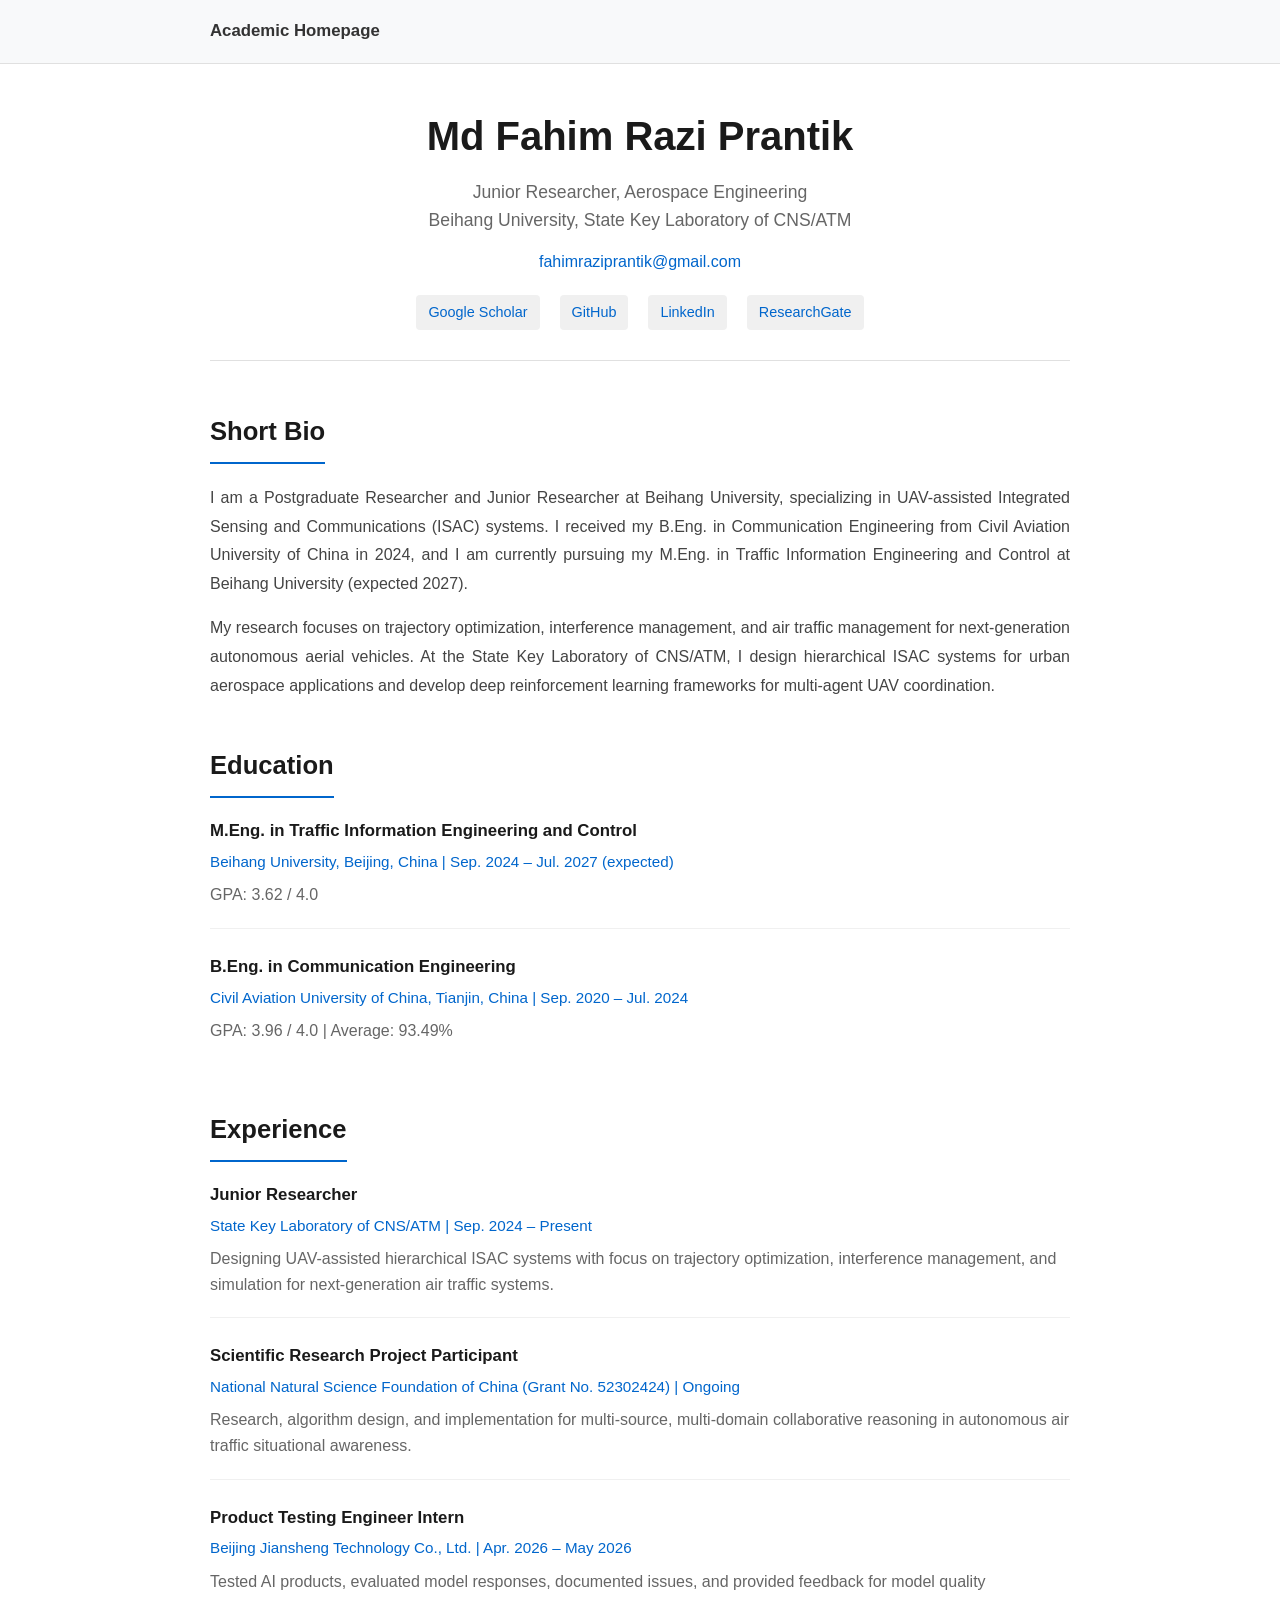
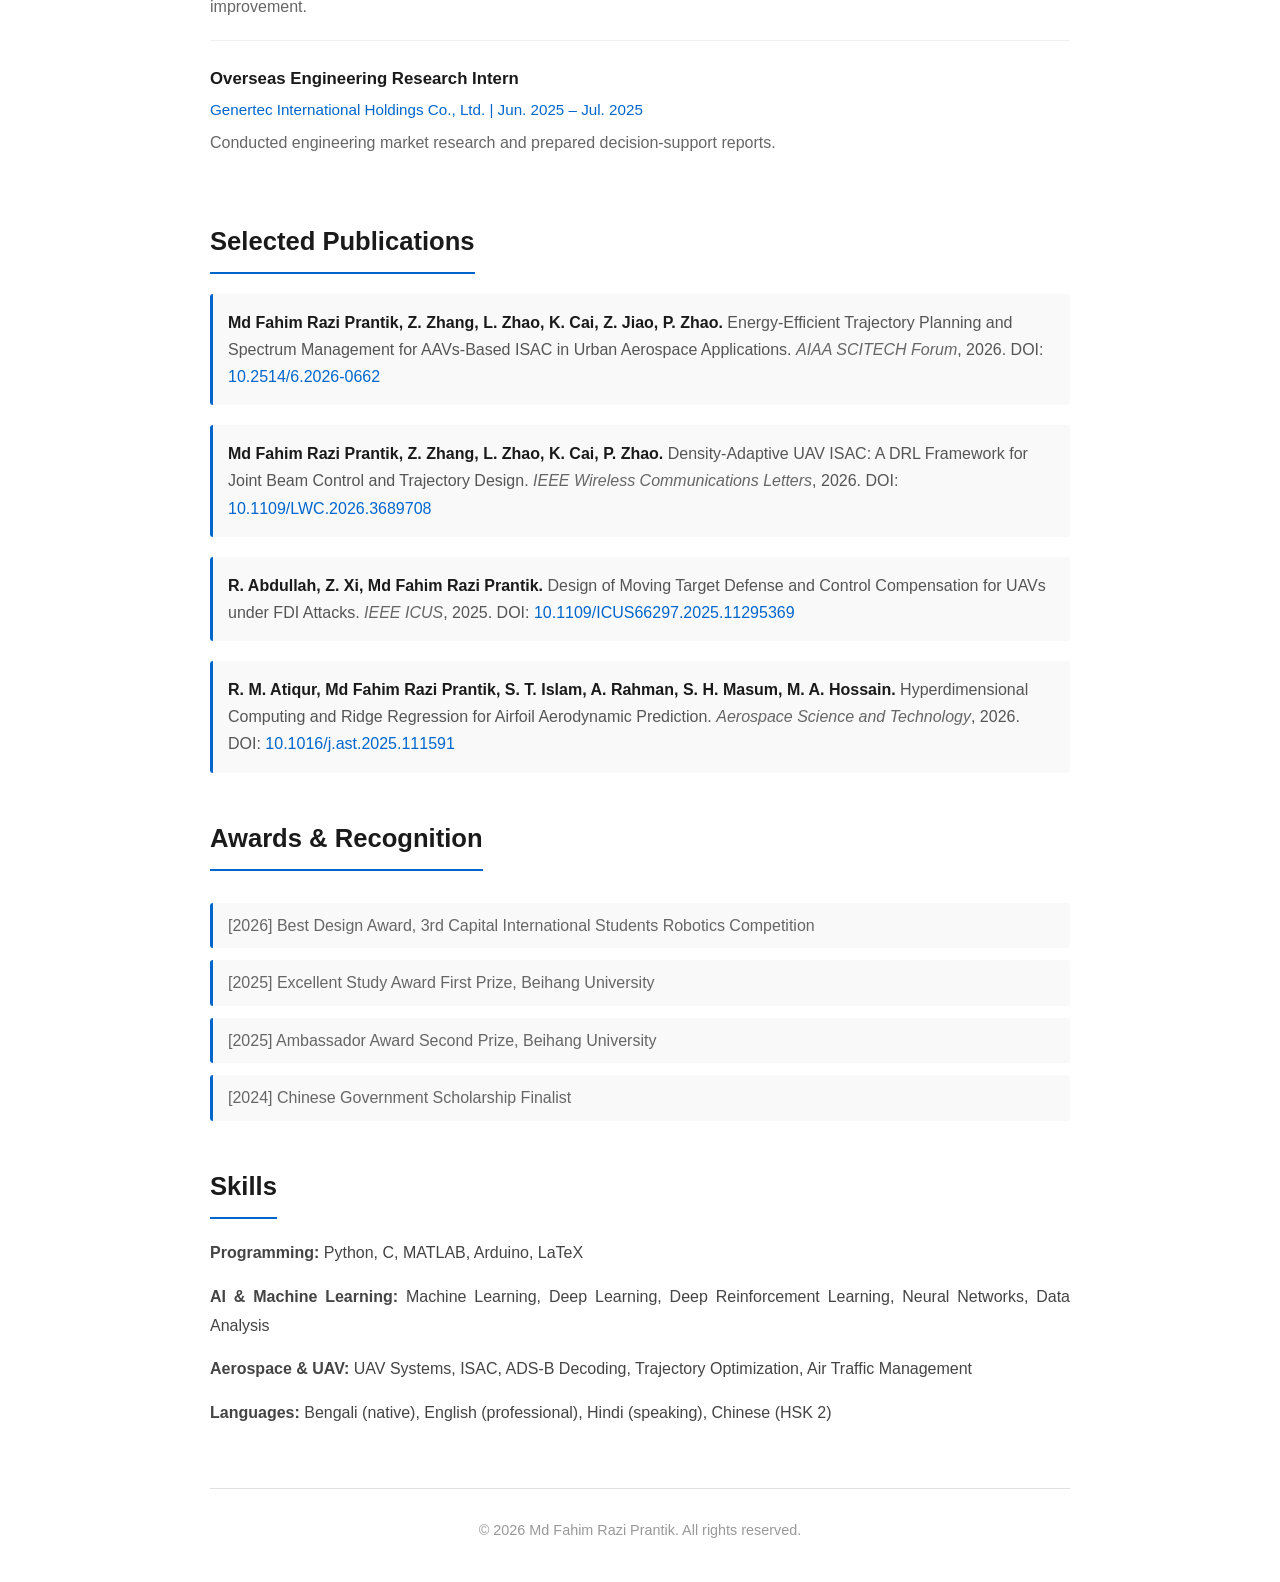
<file: index.html>
<!DOCTYPE html>
<html lang="en">
<head>
    <meta charset="UTF-8">
    <meta name="viewport" content="width=device-width, initial-scale=1.0">
    <meta name="description" content="Academic homepage of Md Fahim Razi Prantik, Aerospace Researcher at Beihang University">
    <title>Md Fahim Razi Prantik — Aerospace Researcher</title>
    <link rel="stylesheet" href="style.css">
</head>
<body>
    <nav class="navbar">
        <div class="nav-content">
            <a href="index.html" class="nav-home">Academic Homepage</a>
        </div>
    </nav>

    <main class="container">
        <header class="header">
            <h1>Md Fahim Razi Prantik</h1>
            <p class="subtitle">Junior Researcher, Aerospace Engineering<br>
            Beihang University, State Key Laboratory of CNS/ATM</p>
            <p class="email"><a href="mailto:fahimraziprantik@gmail.com">fahimraziprantik@gmail.com</a></p>
            <div class="social">
                <a href="https://scholar.google.com" target="_blank">Google Scholar</a>
                <a href="https://github.com/La-qi" target="_blank">GitHub</a>
                <a href="https://www.linkedin.com/in/fahimraziprantik" target="_blank">LinkedIn</a>
                <a href="https://www.researchgate.net" target="_blank">ResearchGate</a>
            </div>
        </header>

        <section class="content">
            <h2>Short Bio</h2>
            <p>I am a Postgraduate Researcher and Junior Researcher at Beihang University, specializing in UAV-assisted Integrated Sensing and Communications (ISAC) systems. I received my B.Eng. in Communication Engineering from Civil Aviation University of China in 2024, and I am currently pursuing my M.Eng. in Traffic Information Engineering and Control at Beihang University (expected 2027).</p>

            <p>My research focuses on trajectory optimization, interference management, and air traffic management for next-generation autonomous aerial vehicles. At the State Key Laboratory of CNS/ATM, I design hierarchical ISAC systems for urban aerospace applications and develop deep reinforcement learning frameworks for multi-agent UAV coordination.</p>
        </section>

        <section class="content">
            <h2>Education</h2>
            <div class="entry">
                <p class="entry-title">M.Eng. in Traffic Information Engineering and Control</p>
                <p class="entry-info">Beihang University, Beijing, China | Sep. 2024 – Jul. 2027 (expected)</p>
                <p class="entry-detail">GPA: 3.62 / 4.0</p>
            </div>
            <div class="entry">
                <p class="entry-title">B.Eng. in Communication Engineering</p>
                <p class="entry-info">Civil Aviation University of China, Tianjin, China | Sep. 2020 – Jul. 2024</p>
                <p class="entry-detail">GPA: 3.96 / 4.0 | Average: 93.49%</p>
            </div>
        </section>

        <section class="content">
            <h2>Experience</h2>
            <div class="entry">
                <p class="entry-title">Junior Researcher</p>
                <p class="entry-info">State Key Laboratory of CNS/ATM | Sep. 2024 – Present</p>
                <p class="entry-detail">Designing UAV-assisted hierarchical ISAC systems with focus on trajectory optimization, interference management, and simulation for next-generation air traffic systems.</p>
            </div>
            <div class="entry">
                <p class="entry-title">Scientific Research Project Participant</p>
                <p class="entry-info">National Natural Science Foundation of China (Grant No. 52302424) | Ongoing</p>
                <p class="entry-detail">Research, algorithm design, and implementation for multi-source, multi-domain collaborative reasoning in autonomous air traffic situational awareness.</p>
            </div>
            <div class="entry">
                <p class="entry-title">Product Testing Engineer Intern</p>
                <p class="entry-info">Beijing Jiansheng Technology Co., Ltd. | Apr. 2026 – May 2026</p>
                <p class="entry-detail">Tested AI products, evaluated model responses, documented issues, and provided feedback for model quality improvement.</p>
            </div>
            <div class="entry">
                <p class="entry-title">Overseas Engineering Research Intern</p>
                <p class="entry-info">Genertec International Holdings Co., Ltd. | Jun. 2025 – Jul. 2025</p>
                <p class="entry-detail">Conducted engineering market research and prepared decision-support reports.</p>
            </div>
        </section>

        <section class="content">
            <h2>Selected Publications</h2>
            <div class="publication">
                <p><strong>Md Fahim Razi Prantik, Z. Zhang, L. Zhao, K. Cai, Z. Jiao, P. Zhao.</strong> Energy-Efficient Trajectory Planning and Spectrum Management for AAVs-Based ISAC in Urban Aerospace Applications. <em>AIAA SCITECH Forum</em>, 2026. DOI: <a href="https://doi.org/10.2514/6.2026-0662" target="_blank">10.2514/6.2026-0662</a></p>
            </div>
            <div class="publication">
                <p><strong>Md Fahim Razi Prantik, Z. Zhang, L. Zhao, K. Cai, P. Zhao.</strong> Density-Adaptive UAV ISAC: A DRL Framework for Joint Beam Control and Trajectory Design. <em>IEEE Wireless Communications Letters</em>, 2026. DOI: <a href="https://doi.org/10.1109/LWC.2026.3689708" target="_blank">10.1109/LWC.2026.3689708</a></p>
            </div>
            <div class="publication">
                <p><strong>R. Abdullah, Z. Xi, Md Fahim Razi Prantik.</strong> Design of Moving Target Defense and Control Compensation for UAVs under FDI Attacks. <em>IEEE ICUS</em>, 2025. DOI: <a href="https://doi.org/10.1109/ICUS66297.2025.11295369" target="_blank">10.1109/ICUS66297.2025.11295369</a></p>
            </div>
            <div class="publication">
                <p><strong>R. M. Atiqur, Md Fahim Razi Prantik, S. T. Islam, A. Rahman, S. H. Masum, M. A. Hossain.</strong> Hyperdimensional Computing and Ridge Regression for Airfoil Aerodynamic Prediction. <em>Aerospace Science and Technology</em>, 2026. DOI: <a href="https://doi.org/10.1016/j.ast.2025.111591" target="_blank">10.1016/j.ast.2025.111591</a></p>
            </div>
        </section>

        <section class="content">
            <h2>Awards & Recognition</h2>
            <ul class="award-list">
                <li>[2026] Best Design Award, 3rd Capital International Students Robotics Competition</li>
                <li>[2025] Excellent Study Award First Prize, Beihang University</li>
                <li>[2025] Ambassador Award Second Prize, Beihang University</li>
                <li>[2024] Chinese Government Scholarship Finalist</li>
            </ul>
        </section>

        <section class="content">
            <h2>Skills</h2>
            <p><strong>Programming:</strong> Python, C, MATLAB, Arduino, LaTeX</p>
            <p><strong>AI & Machine Learning:</strong> Machine Learning, Deep Learning, Deep Reinforcement Learning, Neural Networks, Data Analysis</p>
            <p><strong>Aerospace & UAV:</strong> UAV Systems, ISAC, ADS-B Decoding, Trajectory Optimization, Air Traffic Management</p>
            <p><strong>Languages:</strong> Bengali (native), English (professional), Hindi (speaking), Chinese (HSK 2)</p>
        </section>

        <footer class="footer">
            <p>© 2026 Md Fahim Razi Prantik. All rights reserved.</p>
        </footer>
    </main>
</body>
</html>
</file>
<file: style.css>
/* Base Styles */
* {
    margin: 0;
    padding: 0;
    box-sizing: border-box;
}

html {
    scroll-behavior: smooth;
}

body {
    font-family: -apple-system, BlinkMacSystemFont, 'Segoe UI', Roboto, Oxygen, Ubuntu, Cantarell, sans-serif;
    line-height: 1.6;
    color: #333;
    background-color: #ffffff;
}

a {
    color: #0066cc;
    text-decoration: none;
    transition: color 0.2s ease;
}

a:hover {
    color: #0052a3;
    text-decoration: underline;
}

/* Navigation */
.navbar {
    background-color: #f8f9fa;
    border-bottom: 1px solid #e0e0e0;
    position: sticky;
    top: 0;
    z-index: 100;
    padding: 0;
}

.nav-content {
    max-width: 900px;
    margin: 0 auto;
    display: flex;
    align-items: center;
    padding: 14px 20px;
    gap: 30px;
}

.nav-home {
    font-weight: 600;
    color: #333;
    font-size: 1.05em;
    padding: 4px 0;
}

.nav-home:hover {
    color: #0066cc;
    text-decoration: none;
}

/* Container */
.container {
    max-width: 900px;
    margin: 0 auto;
    padding: 40px 20px;
}

/* Header */
.header {
    margin-bottom: 50px;
    padding-bottom: 30px;
    border-bottom: 1px solid #e0e0e0;
    text-align: center;
}

.header h1 {
    font-size: 2.5em;
    margin-bottom: 10px;
    color: #1a1a1a;
    font-weight: 600;
}

.subtitle {
    font-size: 1.1em;
    color: #666;
    margin-bottom: 15px;
    line-height: 1.6;
}

.email {
    font-size: 1em;
    margin: 15px 0;
}

.email a {
    color: #0066cc;
}

.social {
    margin-top: 20px;
    display: flex;
    gap: 20px;
    justify-content: center;
    flex-wrap: wrap;
}

.social a {
    padding: 6px 12px;
    background-color: #f0f0f0;
    border-radius: 4px;
    font-size: 0.9em;
    transition: background-color 0.2s ease;
}

.social a:hover {
    background-color: #e0e0e0;
    text-decoration: none;
}

/* Content Sections */
.content {
    margin-bottom: 45px;
}

.content h2 {
    font-size: 1.6em;
    margin-bottom: 20px;
    color: #1a1a1a;
    padding-bottom: 10px;
    border-bottom: 2px solid #0066cc;
    display: inline-block;
}

.content > p {
    text-align: justify;
    line-height: 1.8;
    margin-bottom: 15px;
    color: #444;
}

/* Entry (Education, Experience) */
.entry {
    margin-bottom: 25px;
    padding-bottom: 20px;
    border-bottom: 1px solid #f0f0f0;
}

.entry:last-child {
    border-bottom: none;
}

.entry-title {
    font-weight: 600;
    color: #1a1a1a;
    font-size: 1.05em;
    margin-bottom: 5px;
}

.entry-info {
    color: #0066cc;
    font-size: 0.95em;
    margin-bottom: 8px;
}

.entry-detail {
    color: #666;
    line-height: 1.6;
    margin: 0;
}

/* Publications */
.publication {
    margin-bottom: 20px;
    padding: 15px;
    background-color: #f9f9f9;
    border-left: 3px solid #0066cc;
    border-radius: 3px;
}

.publication p {
    margin: 0;
    color: #555;
    line-height: 1.7;
}

.publication strong {
    color: #1a1a1a;
}

.publication em {
    color: #666;
}

.publication a {
    color: #0066cc;
}

/* Award List */
.award-list {
    list-style: none;
    padding: 0;
    margin: 0;
}

.award-list li {
    margin: 12px 0;
    padding: 10px 15px;
    background-color: #f9f9f9;
    border-left: 3px solid #0066cc;
    color: #666;
    border-radius: 3px;
}

/* Footer */
.footer {
    text-align: center;
    margin-top: 60px;
    padding-top: 30px;
    border-top: 1px solid #e0e0e0;
    color: #999;
    font-size: 0.9em;
}

.footer p {
    margin: 0;
}

/* Responsive Design */
@media (max-width: 768px) {
    .container {
        padding: 20px 15px;
    }

    .header h1 {
        font-size: 1.8em;
    }

    .subtitle {
        font-size: 0.95em;
    }

    .nav-content {
        gap: 15px;
        padding: 12px 15px;
    }

    .social {
        gap: 10px;
    }

    .social a {
        padding: 5px 10px;
        font-size: 0.85em;
    }

    .content h2 {
        font-size: 1.3em;
    }
}

@media (max-width: 480px) {
    .container {
        padding: 15px 10px;
    }

    .header h1 {
        font-size: 1.5em;
    }

    .subtitle {
        font-size: 0.9em;
    }

    .nav-content {
        flex-wrap: wrap;
        gap: 10px;
    }

    .nav-content a {
        font-size: 0.8em;
        padding: 4px 8px;
    }

    .social {
        flex-direction: column;
        gap: 8px;
    }

    .social a {
        display: block;
        text-align: center;
    }

    .content h2 {
        font-size: 1.2em;
    }
}
</file>
